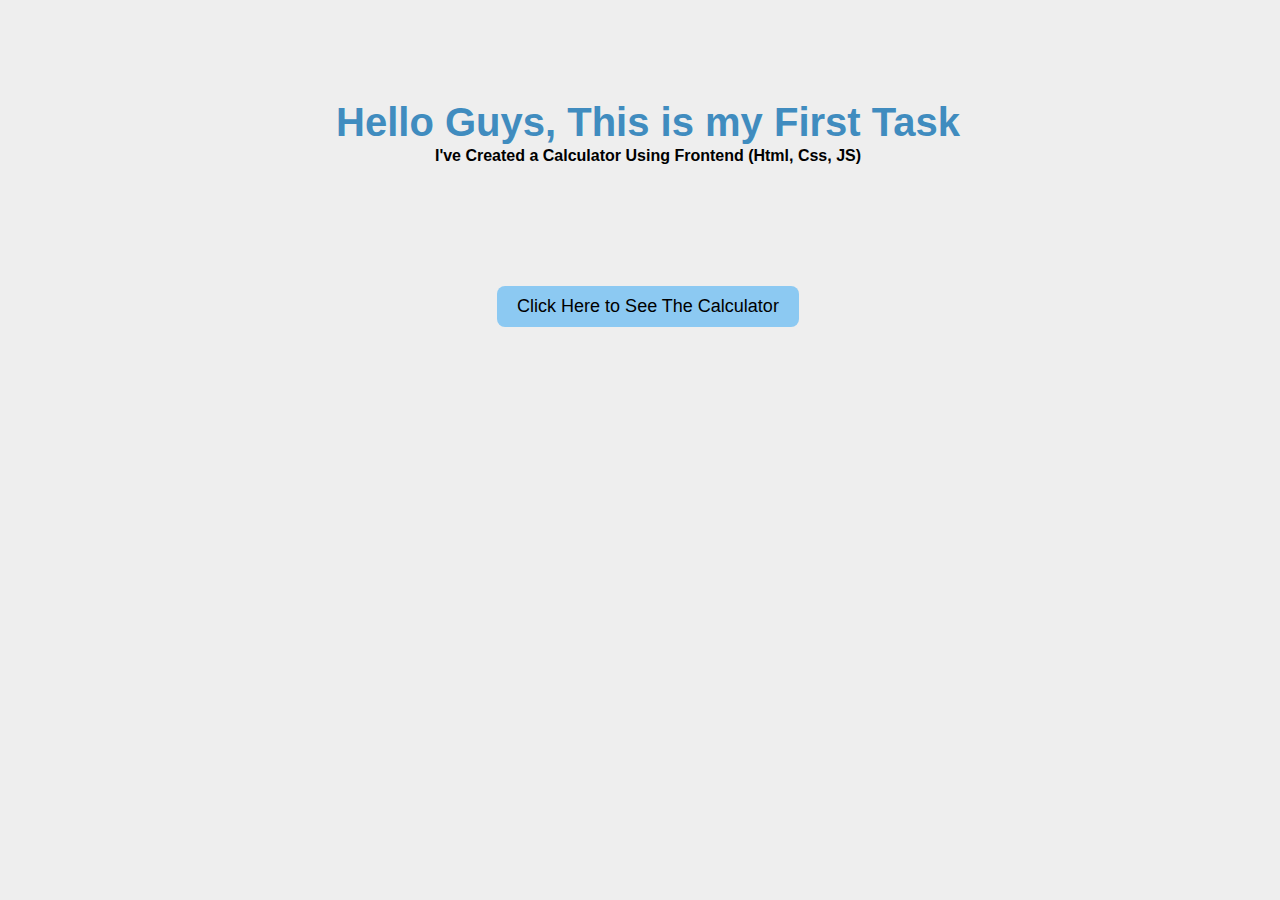
<file: index.html>
<!DOCTYPE html>
<html lang="en">

<head>
    <meta charset="UTF-8">
    <meta name="viewport" content="width=device-width, initial-scale=1.0">
    <link rel="stylesheet" href="style.css">
    <title>Document</title>
</head>

<body>

    <div id="hello"></div>

    <a href="main.html"></a>
    <script src="index.js"></script>
</body>

</html>
</file>
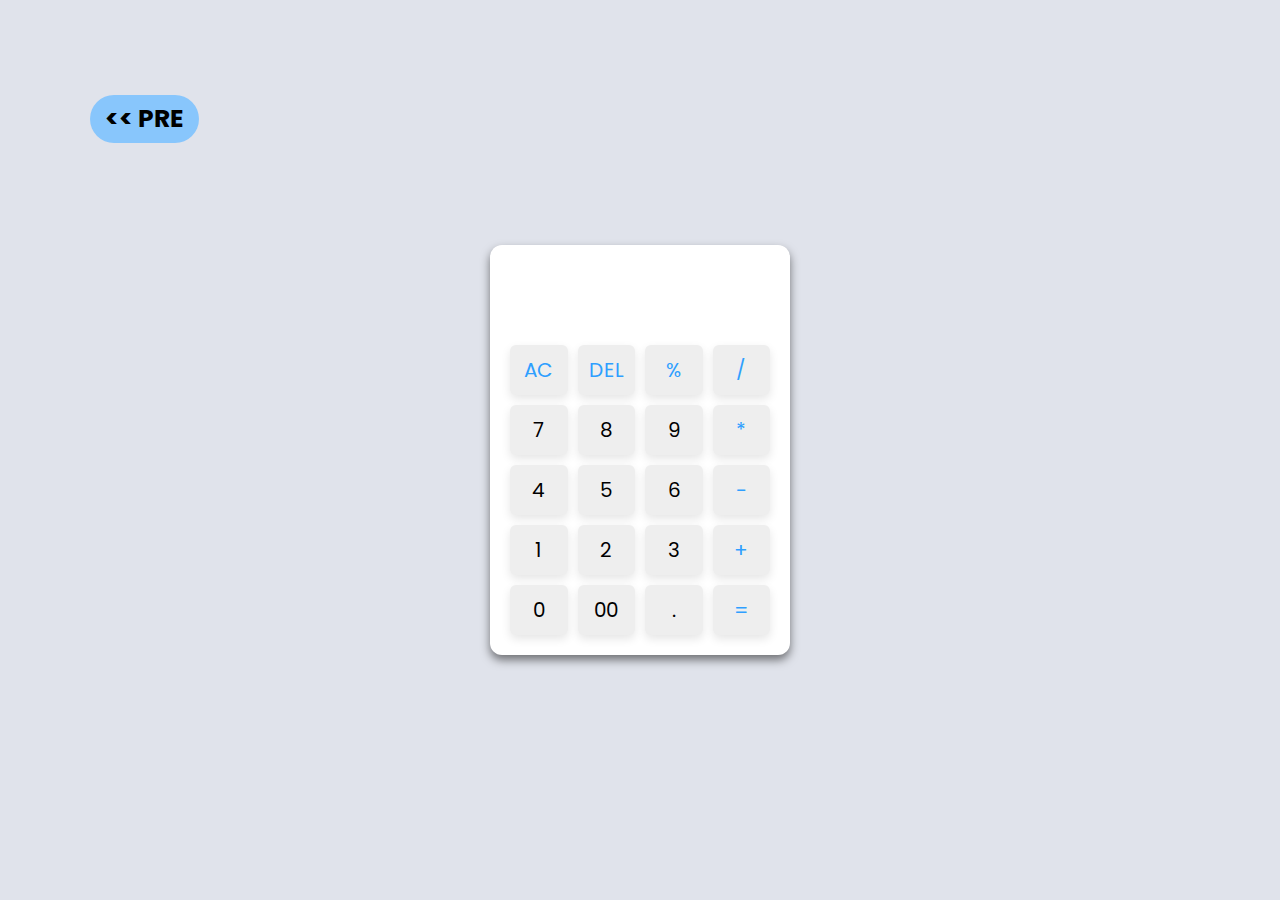
<file: main.html>
<!DOCTYPE html>
<html lang="en">

<head>
    <meta charset="UTF-8">
    <meta name="viewport" content="width=device-width, initial-scale=1.0">
    <link rel="stylesheet" href="style2.css">
    <title>Calculator</title>

</head>

<body>
<div style="position: absolute; top: 95px; left: 90px; font-weight: bold; font-family:sans-serif; background-color:  #88c6fc; border-radius: 50px;
 font-size: 25px; padding: 5px 15px;"> <a href="index.html" style="text-decoration: none; color: black;"> << PRE </a></div>



    <div class="container">
        
        <input type="text" class="display">
 

        <div class="buttons">

            <button class="operator" data-value="AC">AC</button>
            <button class="operator" data-value="DEL">DEL</button>
            <button class="operator" data-value="%">%</button>
            <button class="operator" data-value="/">/</button>

            <button data-value="7">7</button>
            <button data-value="8">8</button>
            <button data-value="9">9</button>
            <button class="operator" data-value="*">*</button>

            <button data-value="4">4</button>
            <button data-value="5">5</button>
            <button data-value="6">6</button>
            <button class="operator" data-value="-">-</button>
            
            <button data-value="1">1</button>
            <button data-value="2">2</button>
            <button data-value="3">3</button>
            <button class="operator" data-value="+">+</button>
            
            <button data-value="0">0</button>
            <button data-value="00">00</button>
            <button data-value=".">.</button>
            <button class="operator" data-value="=">=</button>


        </div>
    </div>



    <a href="index.html"></a>
    <script src="app.js"></script>
</body>

</html>
</file>
<file: style.css>
body {
    box-sizing: border-box;
width: 100%;
height: 100%;
 background-color: #eee  ;
}
</file>
<file: style2.css>
@import url('https://fonts.googleapis.com/css2?family=Montserrat:ital,wght@0,100..900;1,100..900&family=Poppins:ital,wght@0,100;0,200;0,300;0,400;0,500;0,600;0,700;0,800;0,900;1,100;1,200;1,300;1,400;1,500;1,600;1,700;1,800;1,900&display=swap');



*{
    margin: 0;
    padding: 0;
    box-sizing: border-box;
    font-family: "poppins", sans-serif;
}

body{
    height: 100vh;
    display: flex;
    align-items: center;
    justify-content: center;
    background: #e0e3eb;
}

.container{
    position: relative;
    max-width: 300px;
    width: 100%;
    border-radius: 12px;
    padding: 10px 20px 20px;
    background: #fff;
    box-shadow: 0 5px 10px rgba(0, 0, 0, 0.5);
}


.display{

    height: 80px;
    width: 100%;
    outline: none;
    border: none;
    text-align: right;
    margin-bottom: 10px;
    font-size: 25px;
    color : #000e1a;
    pointer-events: none;
}
.buttons{
    display: grid;
    grid-gap: 10px;
    grid-template-columns: repeat(4,1fr);
}

.buttons > button{
 

    padding:10px;
    border-radius: 6px;
    border: none;
    font-size: 20px;
cursor: pointer!important;
    background-color: #eee;
      box-shadow: 0 4px 10px rgba(0,0,0,0.1);
      transition: all 0.2s ease-in-out;
}

.buttons > button:active{
    transform: scale(0.99);
    box-shadow: 0 2px 5px rgba(0,0,0,0.2);
}

.buttons > button:hover{
  background-color: #bad7f0;
  transform: scale(1.05);
}


.operator{
    color: #2f9fff;

}
</file>
